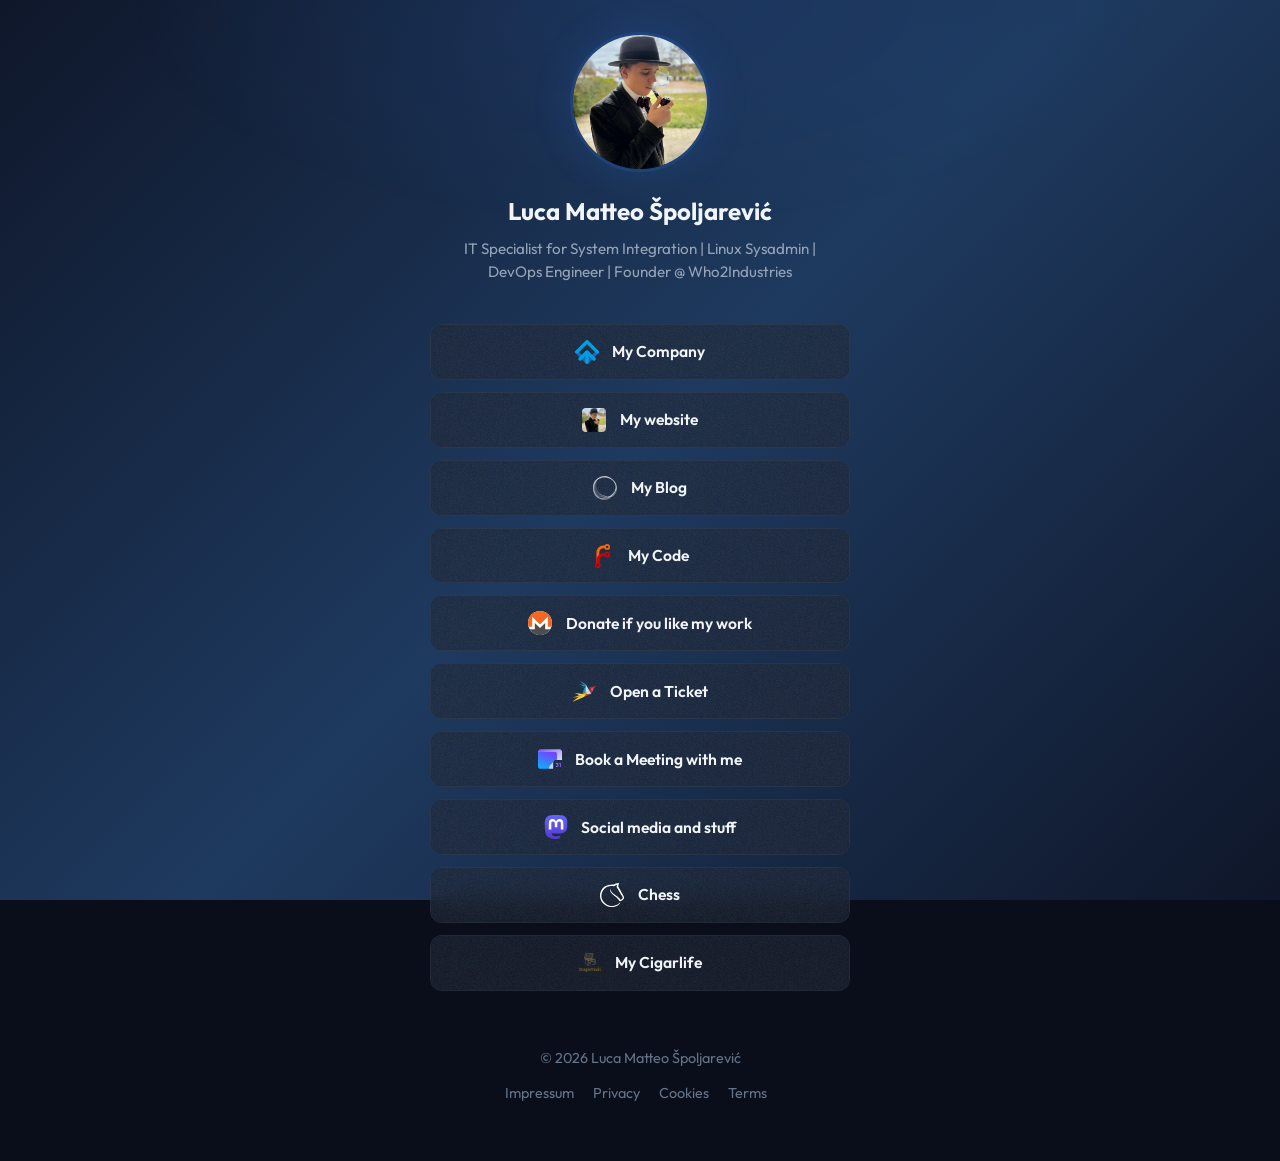
<file: index.html>
<!DOCTYPE html>
<html lang="en">
<head>
  <meta charset="UTF-8" />
  <meta name="viewport" content="width=device-width, initial-scale=1.0" />
  <title>Luca Matteo Špoljarević · Socials</title>
  <link rel="stylesheet" href="css/style.css" />
</head>
<body>
  <main class="socials-page">
    <div class="socials-inner">
      <header class="profile">
        <img src="img/pfp/profile-ls.jpg" alt="Luca Matteo Špoljarević" class="profile-picture" width="140" height="140" />
        <h1 class="profile-name"><strong>Luca Matteo Špoljarević</strong></h1>
        <p class="profile-description">IT Specialist for System Integration | Linux Sysadmin | DevOps Engineer | Founder @ Who2Industries</p>
      </header>

      <nav class="links-list" aria-label="Social and external links">
        <a href="https://who2industries.systems" target="_blank" rel="noopener" class="link-card">
          <img src="img/ico/who2industries.png" alt="" class="link-icon" width="24" height="24" />
          <span class="link-name"><strong>My Company</strong></span>
        </a>
        <a href="https://spoljarevic.sh" target="_blank" rel="noopener" class="link-card">
          <img src="img/ico/ls.jpg" alt="" class="link-icon" width="24" height="24" />
          <span class="link-name"><strong>My website</strong></span>
        </a>
        <a href="https://blog.spoljarevic.sh" target="_blank" rel="noopener" class="link-card">
          <img src="img/ico/ghost.png" alt="" class="link-icon" width="24" height="24" />
          <span class="link-name"><strong>My Blog</strong></span>
        </a>
        <a href="https://code.spoljarevic.sh/spoljarevic" target="_blank" rel="noopener" class="link-card">
          <img src="img/ico/forgejo.svg" alt="" class="link-icon" width="24" height="24" />
          <span class="link-name"><strong>My Code</strong></span>
        </a>
        <a href="https://donate.spoljarevic.sh" target="_blank" rel="noopener" class="link-card">
          <img src="img/ico/monero.svg" alt="" class="link-icon" width="24" height="24" />
          <span class="link-name"><strong>Donate if you like my work</strong></span>
        </a>
        <a href="https://tickets.spoljarevic.sh" target="_blank" rel="noopener" class="link-card">
          <img src="img/ico/zammad.svg" alt="" class="link-icon" width="24" height="24" />
          <span class="link-name"><strong>Open a Ticket</strong></span>
        </a>
        <a href="https://booking.spoljarevic.sh" target="_blank" rel="noopener" class="link-card">
          <img src="img/ico/proton-calendar.svg" alt="" class="link-icon" width="24" height="24" />
          <span class="link-name"><strong>Book a Meeting with me</strong></span>
        </a>
        <a href="https://techhub.social/@spoljarevic" target="_blank" rel="noopener" class="link-card">
          <img src="img/ico/mastodon.svg" alt="" class="link-icon" width="24" height="24" />
          <span class="link-name"><strong>Social media and stuff</strong></span>
        </a>
        <a href="https://lichess.org/@/spoljarevic" target="_blank" rel="noopener" class="link-card">
          <img src="img/ico/lichess.svg" alt="" class="link-icon" width="24" height="24" />
          <span class="link-name"><strong>Chess</strong></span>
        </a>
        <a href="https://www.stogievault.com/u/38" target="_blank" rel="noopener" class="link-card">
          <img src="img/ico/stogievault.png" alt="" class="link-icon" width="24" height="24" />
          <span class="link-name"><strong>My Cigarlife</strong></span>
        </a>
      </nav>

      <footer class="site-footer">
        <p>© 2026 Luca Matteo Špoljarević</p>
        <nav class="footer-legal" aria-label="Legal">
          <a href="legal/impressum.html">Impressum</a>
          <a href="legal/privacy.html">Privacy</a>
          <a href="legal/cookies.html">Cookies</a>
          <a href="legal/terms.html">Terms</a>
        </nav>
      </footer>
    </div>
  </main>
  <script src="js/main.js"></script>
</body>
</html>
</file>
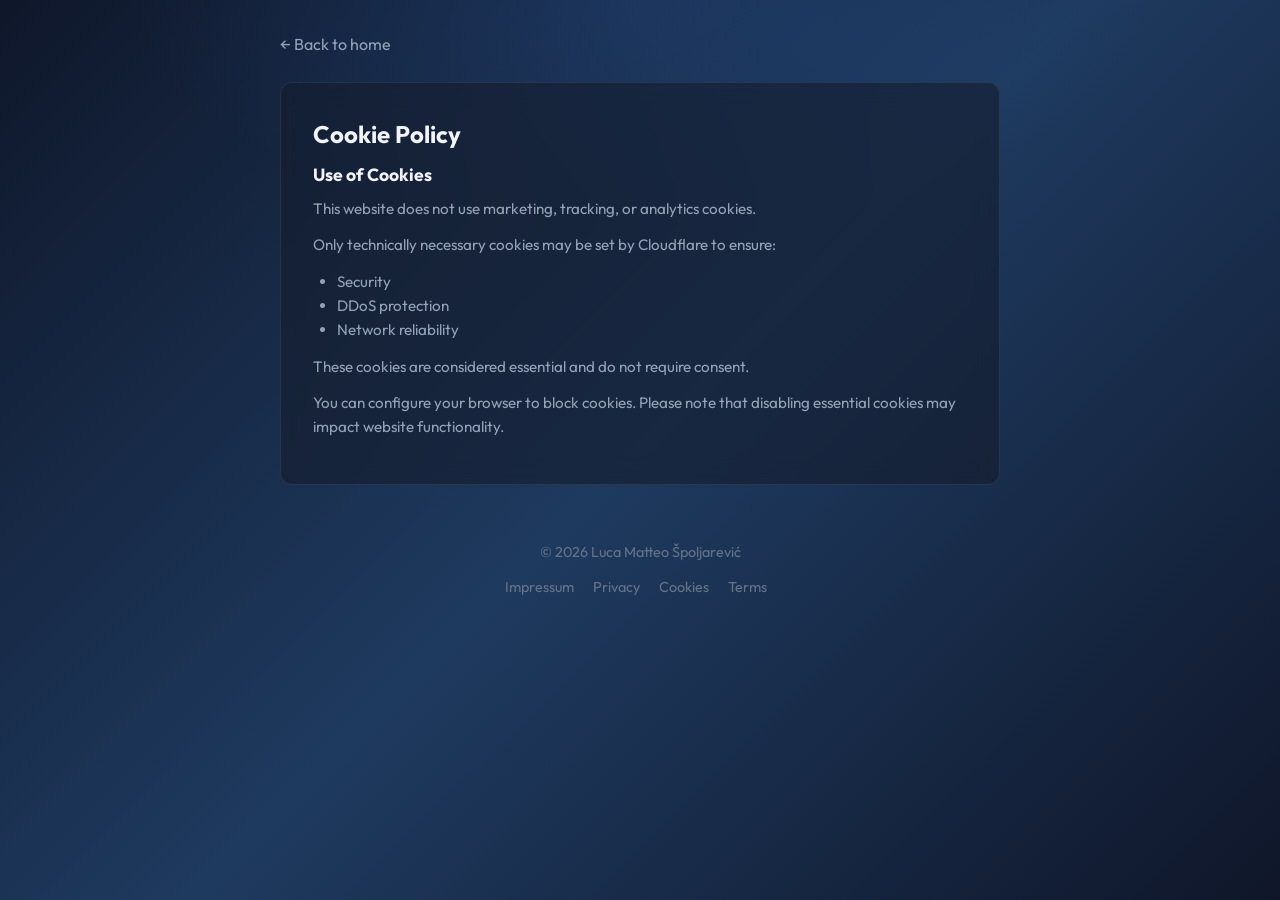
<file: legal/cookies.html>
<!DOCTYPE html>
<html lang="en">
<head>
  <meta charset="UTF-8" />
  <meta name="viewport" content="width=device-width, initial-scale=1.0" />
  <title>Cookie Policy · Socials</title>
  <link rel="stylesheet" href="../css/style.css" />
</head>
<body data-page="legal">
  <main class="legal-page">
    <div class="legal-container">
      <p class="legal-back"><a href="../index.html">← Back to home</a></p>

      <article class="legal-article">
        <h1 class="legal-title">Cookie Policy</h1>

        <section class="legal-section">
          <h2>Use of Cookies</h2>
          <p>This website does not use marketing, tracking, or analytics cookies.</p>
          <p>Only technically necessary cookies may be set by Cloudflare to ensure:</p>
          <ul>
            <li>Security</li>
            <li>DDoS protection</li>
            <li>Network reliability</li>
          </ul>
          <p>These cookies are considered essential and do not require consent.</p>
          <p>You can configure your browser to block cookies. Please note that disabling essential cookies may impact website functionality.</p>
        </section>
      </article>

      <footer class="legal-footer">
        <p>© 2026 Luca Matteo Špoljarević</p>
        <nav class="footer-legal" aria-label="Legal">
          <a href="impressum.html">Impressum</a>
          <a href="privacy.html">Privacy</a>
          <a href="cookies.html">Cookies</a>
          <a href="terms.html">Terms</a>
        </nav>
      </footer>
    </div>
  </main>

  <script src="../js/config.js"></script>
  <script src="../js/main.js"></script>
</body>
</html>
</file>
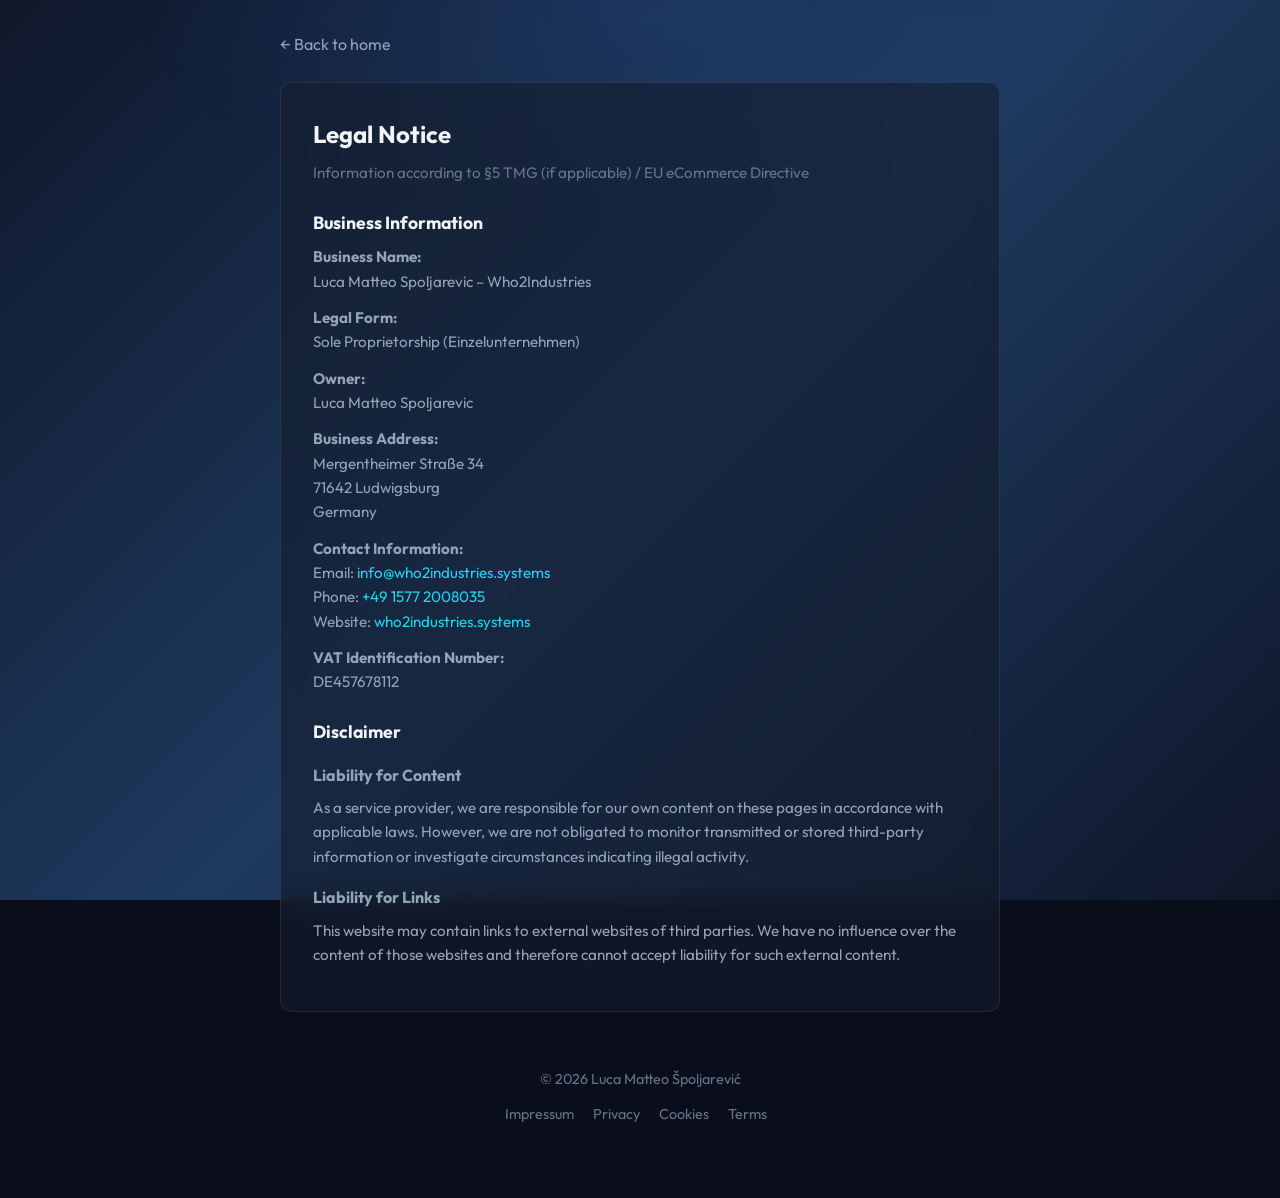
<file: legal/impressum.html>
<!DOCTYPE html>
<html lang="en">
<head>
  <meta charset="UTF-8" />
  <meta name="viewport" content="width=device-width, initial-scale=1.0" />
  <title>Legal Notice (Impressum) · Socials</title>
  <link rel="stylesheet" href="../css/style.css" />
</head>
<body data-page="legal">
  <main class="legal-page">
    <div class="legal-container">
      <p class="legal-back"><a href="../index.html">← Back to home</a></p>

      <article class="legal-article">
        <h1 class="legal-title">Legal Notice</h1>
        <p class="legal-intro">Information according to §5 TMG (if applicable) / EU eCommerce Directive</p>

        <section class="legal-section">
          <h2>Business Information</h2>
          <p><strong>Business Name:</strong><br>Luca Matteo Spoljarevic – Who2Industries</p>
          <p><strong>Legal Form:</strong><br>Sole Proprietorship (Einzelunternehmen)</p>
          <p><strong>Owner:</strong><br>Luca Matteo Spoljarevic</p>
          <p><strong>Business Address:</strong><br>
            Mergentheimer Straße 34<br>
            71642 Ludwigsburg<br>
            Germany</p>
          <p><strong>Contact Information:</strong><br>
            Email: <a href="mailto:info@who2industries.systems">info@who2industries.systems</a><br>
            Phone: <a href="tel:+4915772008035">+49 1577 2008035</a><br>
            Website: <a href="https://who2industries.systems" target="_blank" rel="noopener noreferrer">who2industries.systems</a></p>
          <p><strong>VAT Identification Number:</strong><br>DE457678112</p>
        </section>

        <section class="legal-section">
          <h2>Disclaimer</h2>
          <h3>Liability for Content</h3>
          <p>As a service provider, we are responsible for our own content on these pages in accordance with applicable laws. However, we are not obligated to monitor transmitted or stored third-party information or investigate circumstances indicating illegal activity.</p>
          <h3>Liability for Links</h3>
          <p>This website may contain links to external websites of third parties. We have no influence over the content of those websites and therefore cannot accept liability for such external content.</p>
        </section>
      </article>

      <footer class="legal-footer">
        <p>© 2026 Luca Matteo Špoljarević</p>
        <nav class="footer-legal" aria-label="Legal">
          <a href="impressum.html">Impressum</a>
          <a href="privacy.html">Privacy</a>
          <a href="cookies.html">Cookies</a>
          <a href="terms.html">Terms</a>
        </nav>
      </footer>
    </div>
  </main>

  <script src="../js/config.js"></script>
  <script src="../js/main.js"></script>
</body>
</html>
</file>
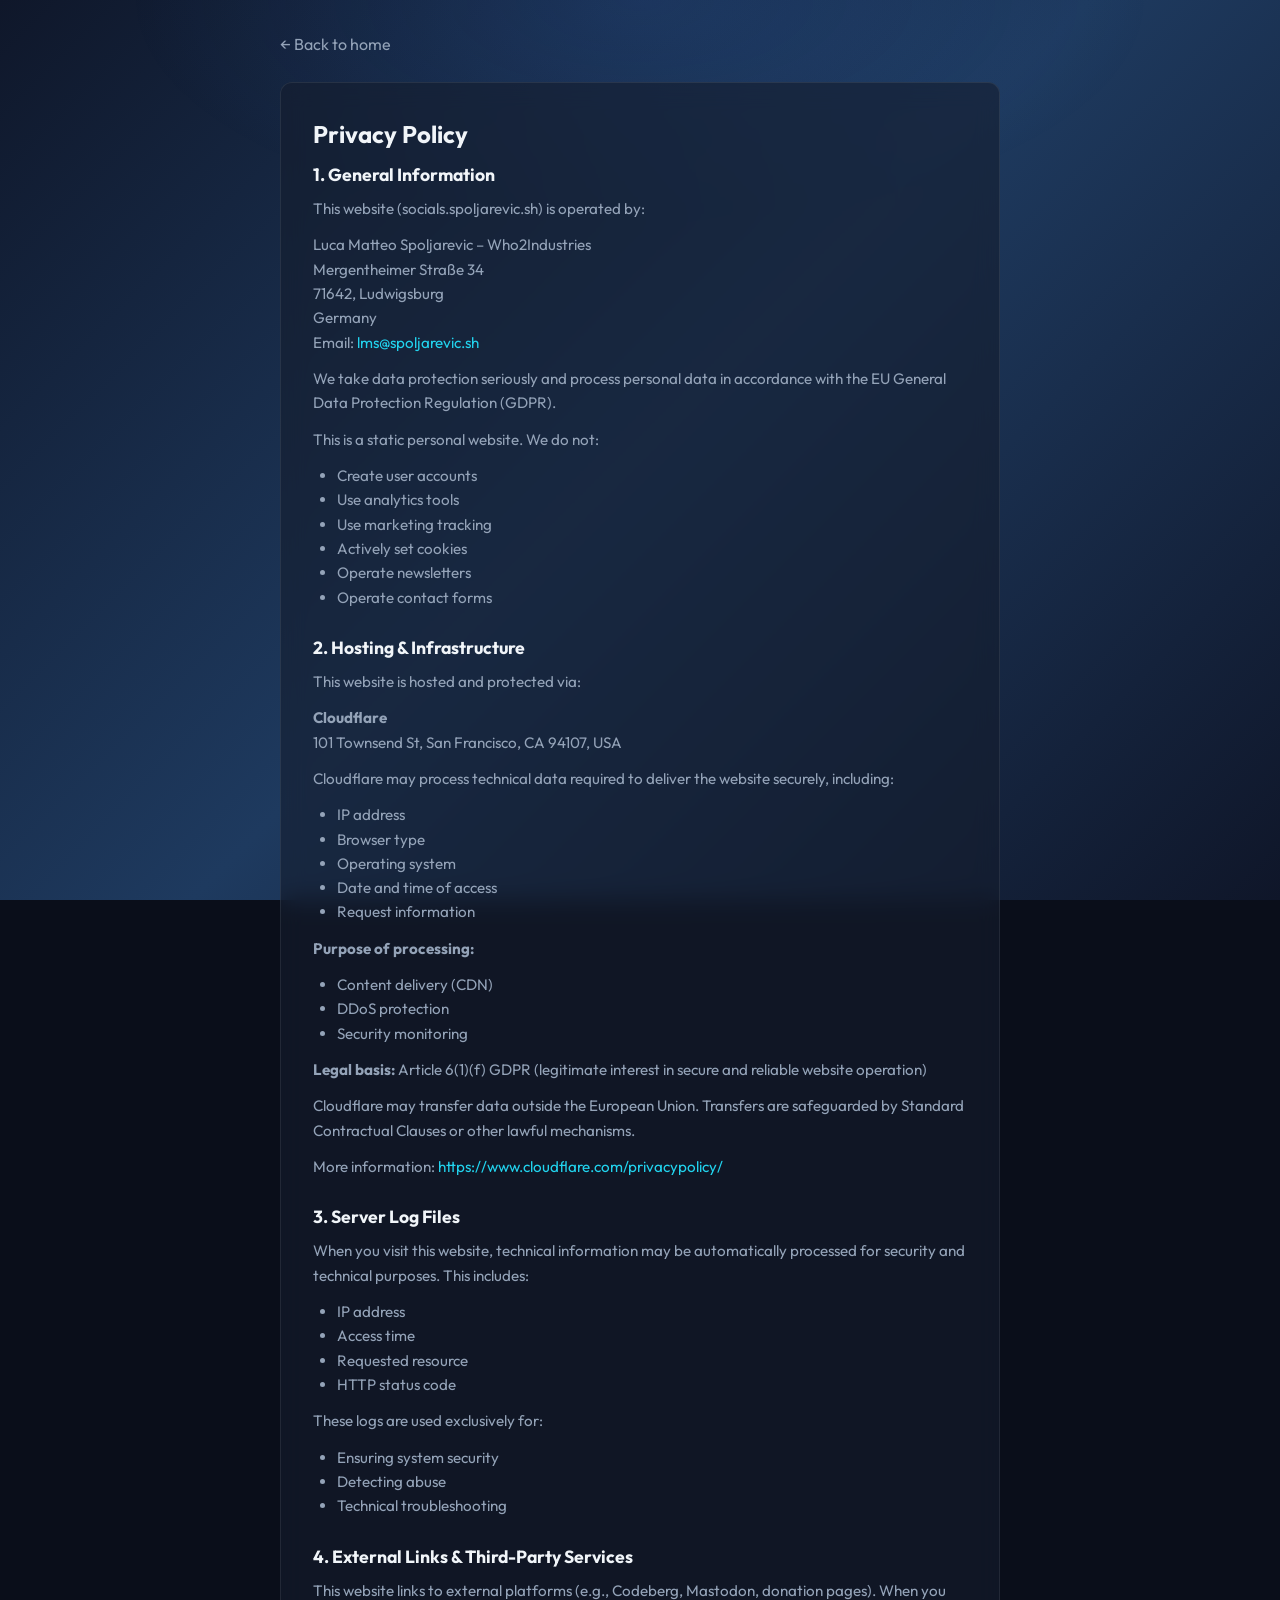
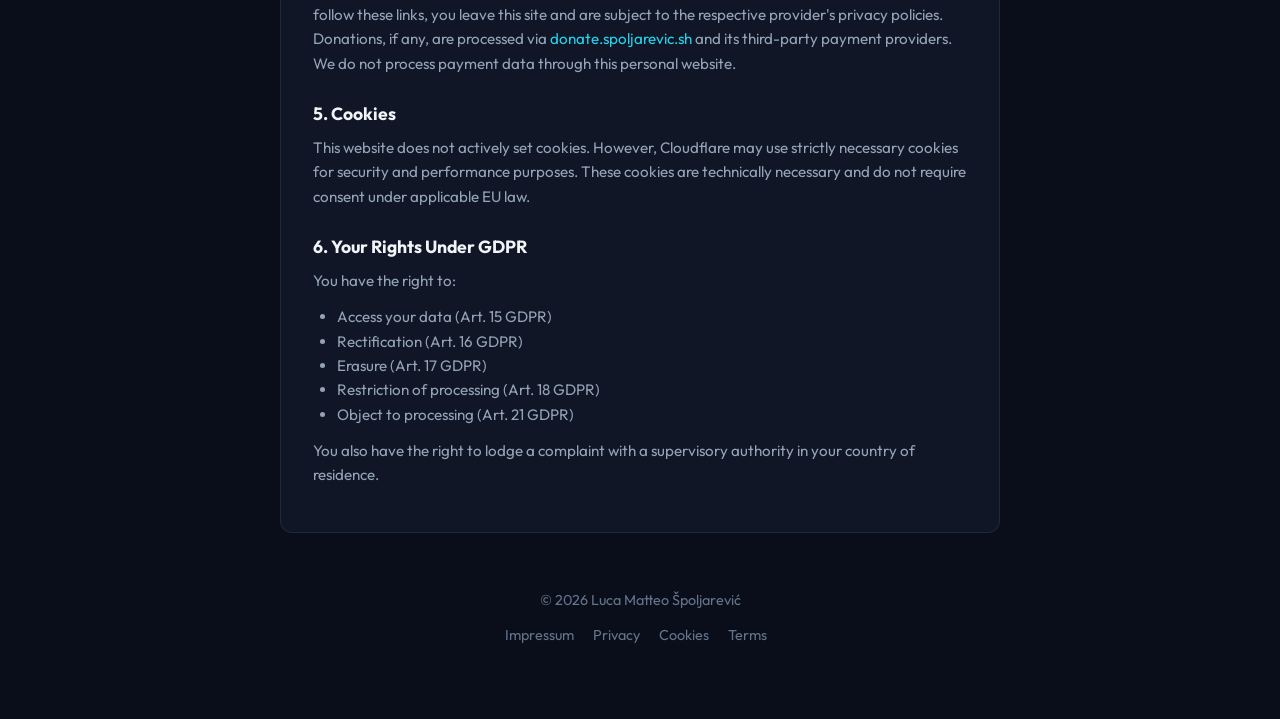
<file: legal/privacy.html>
<!DOCTYPE html>
<html lang="en">
<head>
  <meta charset="UTF-8" />
  <meta name="viewport" content="width=device-width, initial-scale=1.0" />
  <title>Privacy Policy · Socials</title>
  <link rel="stylesheet" href="../css/style.css" />
</head>
<body data-page="legal">
  <main class="legal-page">
    <div class="legal-container">
      <p class="legal-back"><a href="../index.html">← Back to home</a></p>

      <article class="legal-article">
        <h1 class="legal-title">Privacy Policy</h1>

        <section class="legal-section">
          <h2>1. General Information</h2>
          <p>This website (socials.spoljarevic.sh) is operated by:</p>
          <p>
            Luca Matteo Spoljarevic – Who2Industries<br>
            Mergentheimer Straße 34<br>
            71642, Ludwigsburg<br>
            Germany<br>
            Email: <a href="mailto:lms@spoljarevic.sh">lms@spoljarevic.sh</a>
          </p>
          <p>We take data protection seriously and process personal data in accordance with the EU General Data Protection Regulation (GDPR).</p>
          <p>This is a static personal website. We do not:</p>
          <ul>
            <li>Create user accounts</li>
            <li>Use analytics tools</li>
            <li>Use marketing tracking</li>
            <li>Actively set cookies</li>
            <li>Operate newsletters</li>
            <li>Operate contact forms</li>
          </ul>
        </section>

        <section class="legal-section">
          <h2>2. Hosting & Infrastructure</h2>
          <p>This website is hosted and protected via:</p>
          <p><strong>Cloudflare</strong><br>101 Townsend St, San Francisco, CA 94107, USA</p>
          <p>Cloudflare may process technical data required to deliver the website securely, including:</p>
          <ul>
            <li>IP address</li>
            <li>Browser type</li>
            <li>Operating system</li>
            <li>Date and time of access</li>
            <li>Request information</li>
          </ul>
          <p><strong>Purpose of processing:</strong></p>
          <ul>
            <li>Content delivery (CDN)</li>
            <li>DDoS protection</li>
            <li>Security monitoring</li>
          </ul>
          <p><strong>Legal basis:</strong> Article 6(1)(f) GDPR (legitimate interest in secure and reliable website operation)</p>
          <p>Cloudflare may transfer data outside the European Union. Transfers are safeguarded by Standard Contractual Clauses or other lawful mechanisms.</p>
          <p>More information: <a href="https://www.cloudflare.com/privacypolicy/" target="_blank" rel="noopener noreferrer">https://www.cloudflare.com/privacypolicy/</a></p>
        </section>

        <section class="legal-section">
          <h2>3. Server Log Files</h2>
          <p>When you visit this website, technical information may be automatically processed for security and technical purposes. This includes:</p>
          <ul>
            <li>IP address</li>
            <li>Access time</li>
            <li>Requested resource</li>
            <li>HTTP status code</li>
          </ul>
          <p>These logs are used exclusively for:</p>
          <ul>
            <li>Ensuring system security</li>
            <li>Detecting abuse</li>
            <li>Technical troubleshooting</li>
          </ul>
        </section>

        <section class="legal-section">
          <h2>4. External Links & Third-Party Services</h2>
          <p>This website links to external platforms (e.g., Codeberg, Mastodon, donation pages). When you follow these links, you leave this site and are subject to the respective provider's privacy policies. Donations, if any, are processed via <a href="https://donate.spoljarevic.sh" target="_blank" rel="noopener noreferrer">donate.spoljarevic.sh</a> and its third-party payment providers. We do not process payment data through this personal website.</p>
        </section>

        <section class="legal-section">
          <h2>5. Cookies</h2>
          <p>This website does not actively set cookies. However, Cloudflare may use strictly necessary cookies for security and performance purposes. These cookies are technically necessary and do not require consent under applicable EU law.</p>
        </section>

        <section class="legal-section">
          <h2>6. Your Rights Under GDPR</h2>
          <p>You have the right to:</p>
          <ul>
            <li>Access your data (Art. 15 GDPR)</li>
            <li>Rectification (Art. 16 GDPR)</li>
            <li>Erasure (Art. 17 GDPR)</li>
            <li>Restriction of processing (Art. 18 GDPR)</li>
            <li>Object to processing (Art. 21 GDPR)</li>
          </ul>
          <p>You also have the right to lodge a complaint with a supervisory authority in your country of residence.</p>
        </section>
      </article>

      <footer class="legal-footer">
        <p>© 2026 Luca Matteo Špoljarević</p>
        <nav class="footer-legal" aria-label="Legal">
          <a href="impressum.html">Impressum</a>
          <a href="privacy.html">Privacy</a>
          <a href="cookies.html">Cookies</a>
          <a href="terms.html">Terms</a>
        </nav>
      </footer>
    </div>
  </main>

  <script src="../js/config.js"></script>
  <script src="../js/main.js"></script>
</body>
</html>
</file>
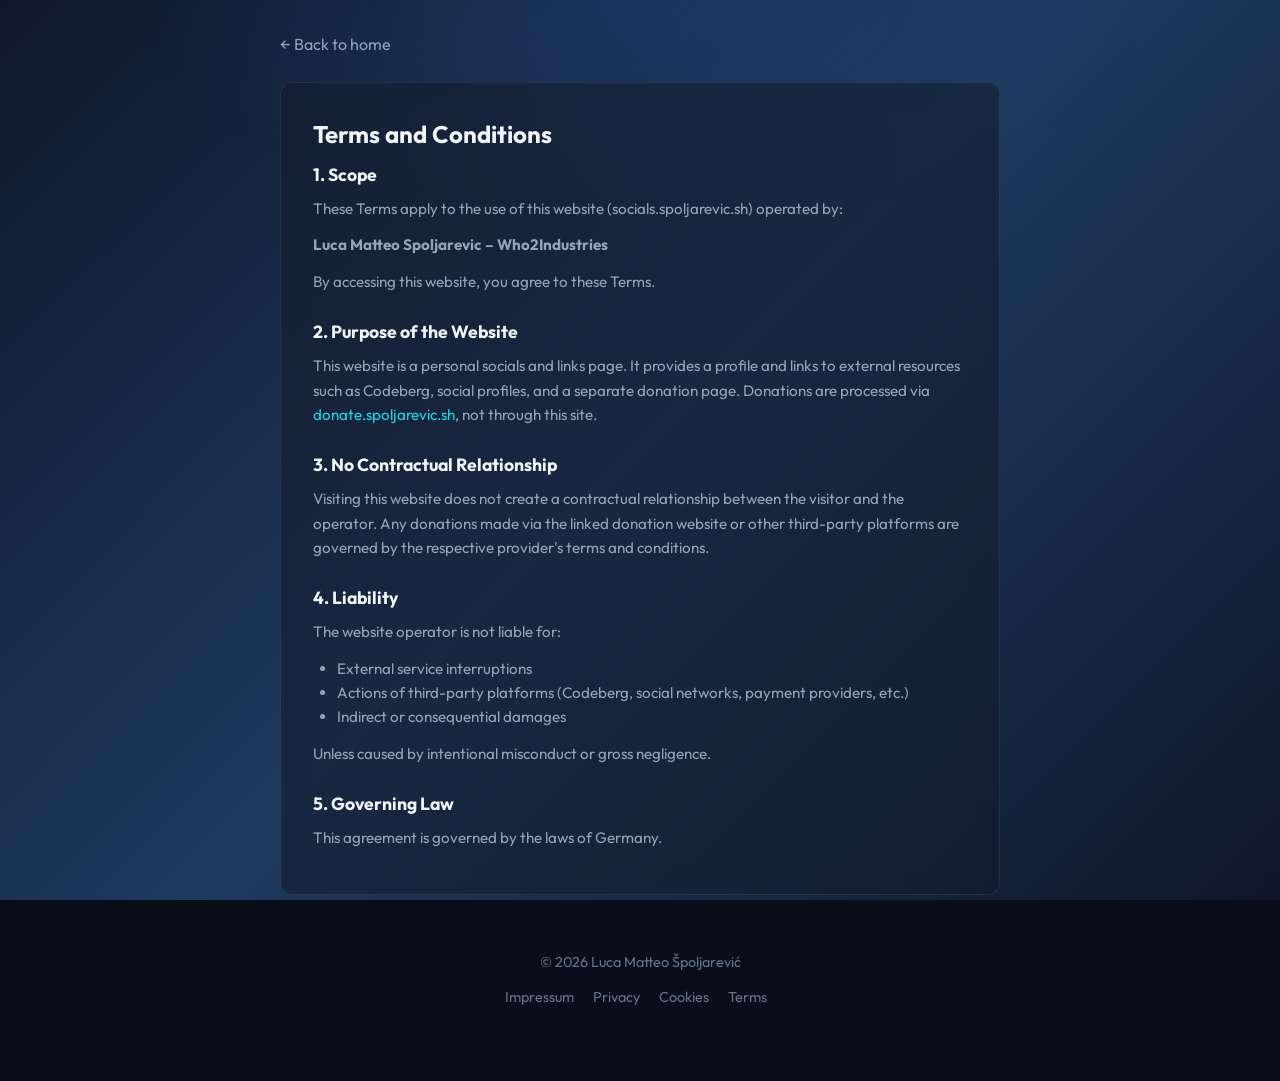
<file: legal/terms.html>
<!DOCTYPE html>
<html lang="en">
<head>
  <meta charset="UTF-8" />
  <meta name="viewport" content="width=device-width, initial-scale=1.0" />
  <title>Terms and Conditions · Socials</title>
  <link rel="stylesheet" href="../css/style.css" />
</head>
<body data-page="legal">
  <main class="legal-page">
    <div class="legal-container">
      <p class="legal-back"><a href="../index.html">← Back to home</a></p>

      <article class="legal-article">
        <h1 class="legal-title">Terms and Conditions</h1>

        <section class="legal-section">
          <h2>1. Scope</h2>
          <p>These Terms apply to the use of this website (socials.spoljarevic.sh) operated by:</p>
          <p><strong>Luca Matteo Spoljarevic – Who2Industries</strong></p>
          <p>By accessing this website, you agree to these Terms.</p>
        </section>

        <section class="legal-section">
          <h2>2. Purpose of the Website</h2>
          <p>This website is a personal socials and links page. It provides a profile and links to external resources such as Codeberg, social profiles, and a separate donation page. Donations are processed via <a href="https://donate.spoljarevic.sh" target="_blank" rel="noopener noreferrer">donate.spoljarevic.sh</a>, not through this site.</p>
        </section>

        <section class="legal-section">
          <h2>3. No Contractual Relationship</h2>
          <p>Visiting this website does not create a contractual relationship between the visitor and the operator. Any donations made via the linked donation website or other third-party platforms are governed by the respective provider's terms and conditions.</p>
        </section>

        <section class="legal-section">
          <h2>4. Liability</h2>
          <p>The website operator is not liable for:</p>
          <ul>
            <li>External service interruptions</li>
            <li>Actions of third-party platforms (Codeberg, social networks, payment providers, etc.)</li>
            <li>Indirect or consequential damages</li>
          </ul>
          <p>Unless caused by intentional misconduct or gross negligence.</p>
        </section>

        <section class="legal-section">
          <h2>5. Governing Law</h2>
          <p>This agreement is governed by the laws of Germany.</p>
        </section>
      </article>

      <footer class="legal-footer">
        <p>© 2026 Luca Matteo Špoljarević</p>
        <nav class="footer-legal" aria-label="Legal">
          <a href="impressum.html">Impressum</a>
          <a href="privacy.html">Privacy</a>
          <a href="cookies.html">Cookies</a>
          <a href="terms.html">Terms</a>
        </nav>
      </footer>
    </div>
  </main>

  <script src="../js/config.js"></script>
  <script src="../js/main.js"></script>
</body>
</html>
</file>
<file: css/style.css>
/* ========================================
   Spoljarevic Socials Page
   Dark blue gradient + frosted glass
   ======================================== */

@import url('https://fonts.googleapis.com/css2?family=JetBrains+Mono:wght@400;500&family=Outfit:wght@300;400;500;600;700&display=swap');

:root {
  --bg-dark: #0a0e1a;
  --bg-mid: #0f1629;
  --bg-card: #151d2e;
  --accent-blue: #3b82f6;
  --accent-cyan: #22d3ee;
  --accent-purple: #8b5cf6;
  --text-primary: #f1f5f9;
  --text-secondary: #94a3b8;
  --text-muted: #64748b;
  --border: rgba(59, 130, 246, 0.2);
  --gradient-1: linear-gradient(135deg, #0f172a 0%, #1e3a5f 50%, #0f1629 100%);
  --shadow-glow: 0 0 40px rgba(59, 130, 246, 0.15);
  --font-sans: 'Outfit', system-ui, sans-serif;
  --font-mono: 'JetBrains Mono', monospace;
  /* Frosted glass */
  --glass-bg: rgba(21, 29, 46, 0.6);
  --glass-border: rgba(255, 255, 255, 0.08);
  --glass-blur: 12px;
  --glass-grain-opacity: 0.12;
}

*, *::before, *::after {
  box-sizing: border-box;
  margin: 0;
  padding: 0;
}

html {
  scroll-behavior: smooth;
}

body {
  font-family: var(--font-sans);
  background: var(--bg-dark);
  color: var(--text-primary);
  line-height: 1.6;
  min-height: 100vh;
  overflow-x: hidden;
}

body::before {
  content: '';
  position: fixed;
  inset: 0;
  background: var(--gradient-1);
  z-index: -2;
  pointer-events: none;
}

body::after {
  content: '';
  position: fixed;
  inset: 0;
  background: radial-gradient(ellipse 80% 50% at 50% 0%, rgba(59, 130, 246, 0.12) 0%, transparent 50%);
  z-index: -1;
  pointer-events: none;
}

a {
  color: var(--accent-cyan);
  text-decoration: none;
  transition: color 0.2s, opacity 0.2s, transform 0.2s, border-color 0.2s, box-shadow 0.2s;
}

a:hover {
  color: var(--accent-blue);
}

img {
  max-width: 100%;
  height: auto;
  display: block;
}

/* ========================================
   Centered socials layout
   ======================================== */
.socials-page {
  min-height: 100vh;
  display: flex;
  align-items: center;
  justify-content: center;
  padding: 2rem 1.5rem;
}

.socials-inner {
  width: 100%;
  max-width: 420px;
  display: flex;
  flex-direction: column;
  align-items: center;
  text-align: center;
}

/* Profile block */
.profile {
  margin-bottom: 2.5rem;
}

.profile-picture {
  width: 140px;
  height: 140px;
  border-radius: 50%;
  object-fit: cover;
  border: 3px solid var(--border);
  box-shadow: var(--shadow-glow);
  margin: 0 auto 1.25rem;
}

.profile-name {
  font-size: 1.5rem;
  font-weight: 600;
  margin-bottom: 0.5rem;
  color: var(--text-primary);
}

.profile-name strong {
  font-weight: 700;
}

.profile-description {
  font-size: 0.95rem;
  color: var(--text-secondary);
  line-height: 1.5;
  max-width: 360px;
  margin: 0 auto;
}

/* ========================================
   Frosted glass link cards
   ======================================== */
.links-list {
  display: flex;
  flex-direction: column;
  gap: 0.75rem;
  width: 100%;
}

.link-card {
  position: relative;
  display: flex;
  align-items: center;
  justify-content: center;
  gap: 0.85rem;
  padding: 0.9rem 1.15rem;
  text-align: center;
  background: var(--glass-bg);
  backdrop-filter: blur(var(--glass-blur));
  -webkit-backdrop-filter: blur(var(--glass-blur));
  border: 1px solid var(--glass-border);
  border-radius: 12px;
  color: var(--text-primary);
  transition: all 0.25s ease;
  overflow: hidden;
}

/* Grain overlay for frosted glass */
.link-card::before {
  content: '';
  position: absolute;
  inset: 0;
  border-radius: inherit;
  pointer-events: none;
  z-index: 0;
  opacity: var(--glass-grain-opacity);
  background-image: url("data:image/svg+xml,%3Csvg viewBox='0 0 256 256' xmlns='http://www.w3.org/2000/svg'%3E%3Cfilter id='n'%3E%3CfeTurbulence type='fractalNoise' baseFrequency='0.85' numOctaves='4' stitchTiles='stitch'/%3E%3C/filter%3E%3Crect width='100%25' height='100%25' filter='url(%23n)'/%3E%3C/svg%3E");
  background-repeat: repeat;
  background-size: 180px 180px;
}

.link-card .link-icon,
.link-card .link-name {
  position: relative;
  z-index: 1;
}

.link-card:hover {
  border-color: rgba(59, 130, 246, 0.4);
  transform: translateY(-2px);
  box-shadow: var(--shadow-glow), 0 8px 24px rgba(0, 0, 0, 0.2);
  color: var(--text-primary);
}

.link-icon {
  width: 24px;
  height: 24px;
  flex-shrink: 0;
  object-fit: contain;
  border-radius: 4px;
}

.link-name {
  font-size: 0.98rem;
  font-weight: 500;
}

.link-name strong {
  font-weight: 600;
}

/* ========================================
   Responsive
   ======================================== */
@media (max-width: 480px) {
  .socials-page {
    padding: 1.5rem 1rem 2.5rem;
  }

  .profile-picture {
    width: 120px;
    height: 120px;
    margin-bottom: 1rem;
  }

  .profile-name {
    font-size: 1.3rem;
  }

  .profile-description {
    font-size: 0.9rem;
  }

  .link-card {
    padding: 0.75rem 1rem;
    gap: 0.75rem;
  }

  .link-name {
    font-size: 0.9rem;
  }
}

/* ========================================
   Legal pages
   ======================================== */
.legal-page {
  min-height: 100vh;
  padding: 2rem 1.5rem 3rem;
}

.legal-container {
  max-width: 720px;
  margin: 0 auto;
}

.legal-back {
  margin-bottom: 1.5rem;
}

.legal-back a {
  color: var(--text-secondary);
}

.legal-back a:hover {
  color: var(--accent-cyan);
}

.legal-article {
  background: var(--glass-bg);
  backdrop-filter: blur(var(--glass-blur));
  -webkit-backdrop-filter: blur(var(--glass-blur));
  border: 1px solid var(--glass-border);
  border-radius: 12px;
  padding: 2rem;
  margin-bottom: 2rem;
}

.legal-title {
  font-size: 1.5rem;
  margin-bottom: 0.5rem;
}

.legal-intro {
  color: var(--text-muted);
  font-size: 0.95rem;
  margin-bottom: 1.5rem;
}

.legal-section {
  margin-bottom: 1.5rem;
}

.legal-section:last-of-type {
  margin-bottom: 0;
}

.legal-section h2 {
  font-size: 1.1rem;
  margin-bottom: 0.5rem;
  color: var(--text-primary);
}

.legal-section h3 {
  font-size: 1rem;
  margin: 1rem 0 0.5rem;
  color: var(--text-secondary);
}

.legal-section p,
.legal-section ul {
  color: var(--text-secondary);
  font-size: 0.95rem;
  margin-bottom: 0.75rem;
}

.legal-section ul {
  margin-left: 1.5rem;
}

.legal-footer,
.site-footer {
  padding: 1.5rem 0;
  text-align: center;
  color: var(--text-muted);
  font-size: 0.9rem;
}

.socials-inner .site-footer {
  margin-top: 2rem;
}

.legal-footer .footer-legal,
.site-footer .footer-legal {
  margin-top: 0.75rem;
}

.footer-legal a {
  margin: 0 0.5rem;
  color: var(--text-muted);
}

.footer-legal a:hover {
  color: var(--accent-cyan);
}

.footer-legal a:first-child {
  margin-left: 0;
}
</file>
